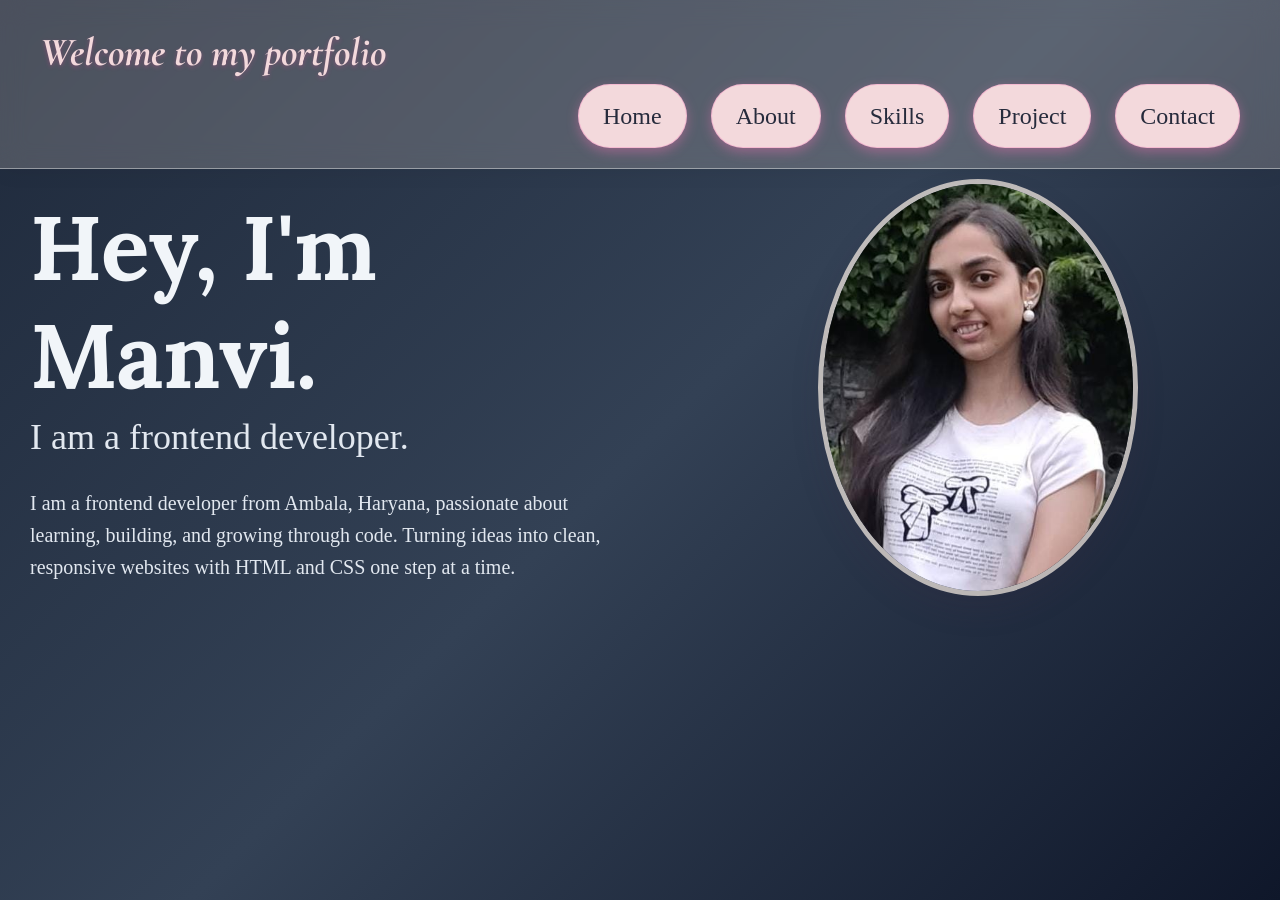
<file: index.html>
<!DOCTYPE html>
<html lang="en">

<head>
    <meta charset="UTF-8">
    <meta name="viewport" content="width=device-width, initial-scale=1.0">
    <title>Manvi's Portfolio</title>
    <!-- fonts -->
    <link rel="preconnect" href="https://fonts.googleapis.com">
    <link rel="preconnect" href="https://fonts.gstatic.com" crossorigin>
    <link
        href="https://fonts.googleapis.com/css2?family=Cormorant+Garamond:ital,wght@0,300..700;1,300..700&family=Lora:ital,wght@0,400..700;1,400..700&family=Montserrat:ital,wght@0,100..900;1,100..900&display=swap"
        rel="stylesheet">
    <!-- css file -->
    <link href="styling.css" rel="stylesheet">
</head>

<body>
    <nav>
        <p>Welcome to my portfolio</p>
        <ul>
            <li><a href="index.html">Home</a></li>
            <li><a href="about.html">About</a></li>
            <li><a href="skills.html">Skills</a></li>
            <li><a href="project.html">Project</a></li>
            <li><a href="contact.html">Contact</a></li>
        </ul>
    </nav>
    <!-- hero section -->
    <div class="hero-container">
        <div class="hero-text">
            <h1 class="name">Hey, I'm Manvi.</h1>
            <h4>I am a frontend developer.</h4>
            <p>I am a frontend developer from Ambala, Haryana, passionate about learning, building, and growing through
                code.
                Turning ideas into clean, responsive websites with HTML and CSS one step at a time.</p>
        </div>
        <div class="hero-image">
            <img class="img" src="WhatsApp Image 2025-09-16 at 7.45.46 PM.jpeg">
        </div>
    </div>

</body>

</html>
</file>
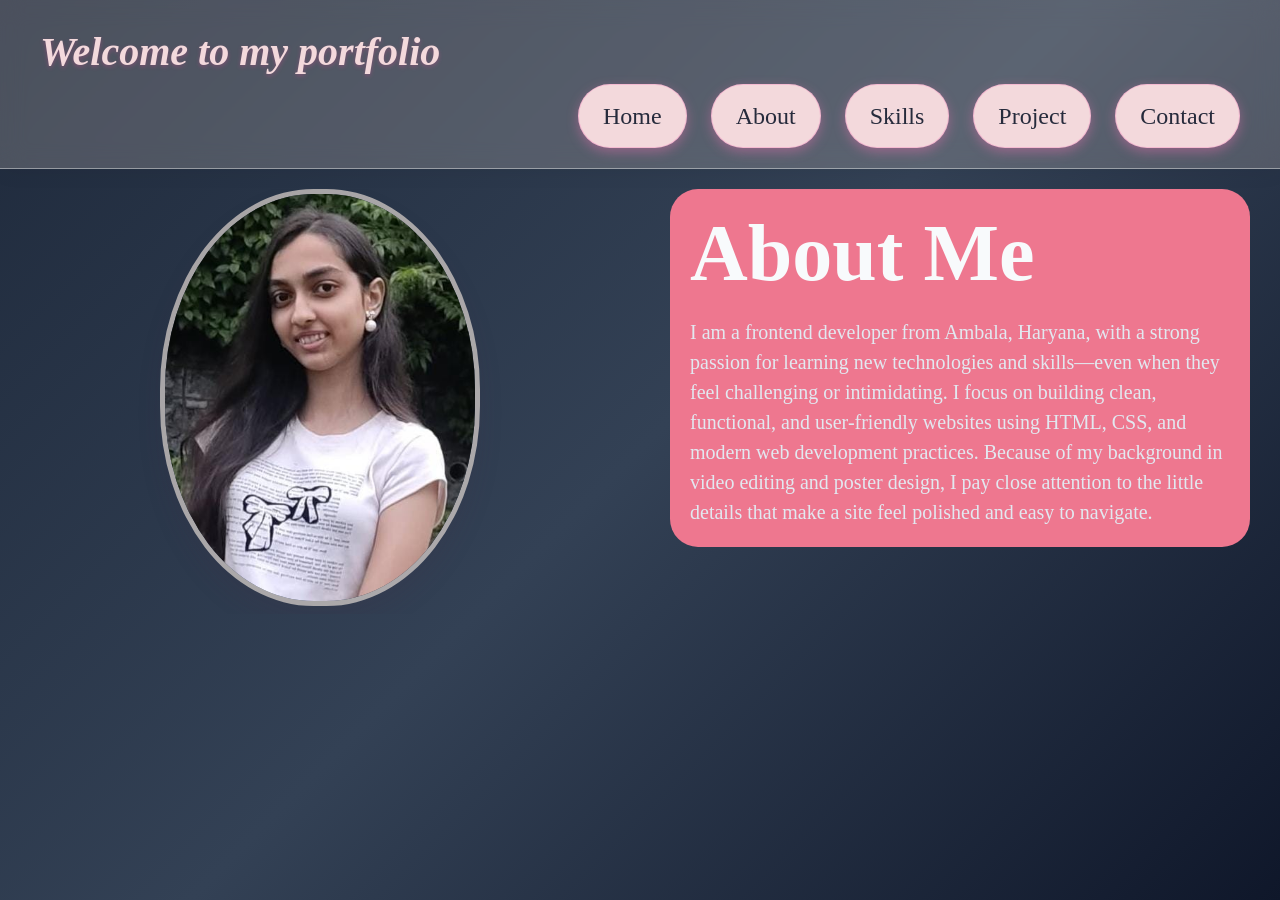
<file: about.html>
<!DOCTYPE html>
<html lang="en">

<head>
    <meta charset="UTF-8">
    <meta name="viewport" content="width=device-width, initial-scale=1.0">
    <title>About section</title>
    <link href="styling.css" rel="stylesheet">
</head>

<body>
    <!-- navbar -->
    <nav>
        <p>Welcome to my portfolio</p>
        <ul>
            <li><a href="index.html">Home</a></li>
            <li><a href="about.html">About</a></li>
            <li><a href="skills.html">Skills</a></li>
            <li><a href="project.html">Project</a></li>
            <li><a href="contact.html">Contact</a></li>
        </ul>
    </nav>
    <!-- about section -->
    <div class="about-container">
        <div class="about-image">
            <img class="image2ab" src="WhatsApp Image 2025-09-16 at 7.45.46 PM.jpeg">
        </div>
        <div class="about-text">
            <h1 class="ab">About Me</h1>
            <p>I am a frontend developer from Ambala, Haryana, with a strong passion for learning new technologies and
                skills—even when they feel challenging or intimidating. I focus on building clean, functional, and
                user-friendly websites using HTML, CSS, and modern web development practices. Because of my background
                in video editing and poster design, I pay close attention to the little details that make a site feel
                polished and easy to navigate.</p>
        </div>
    </div> <!-- main div -->
</body>

</html>
</file>
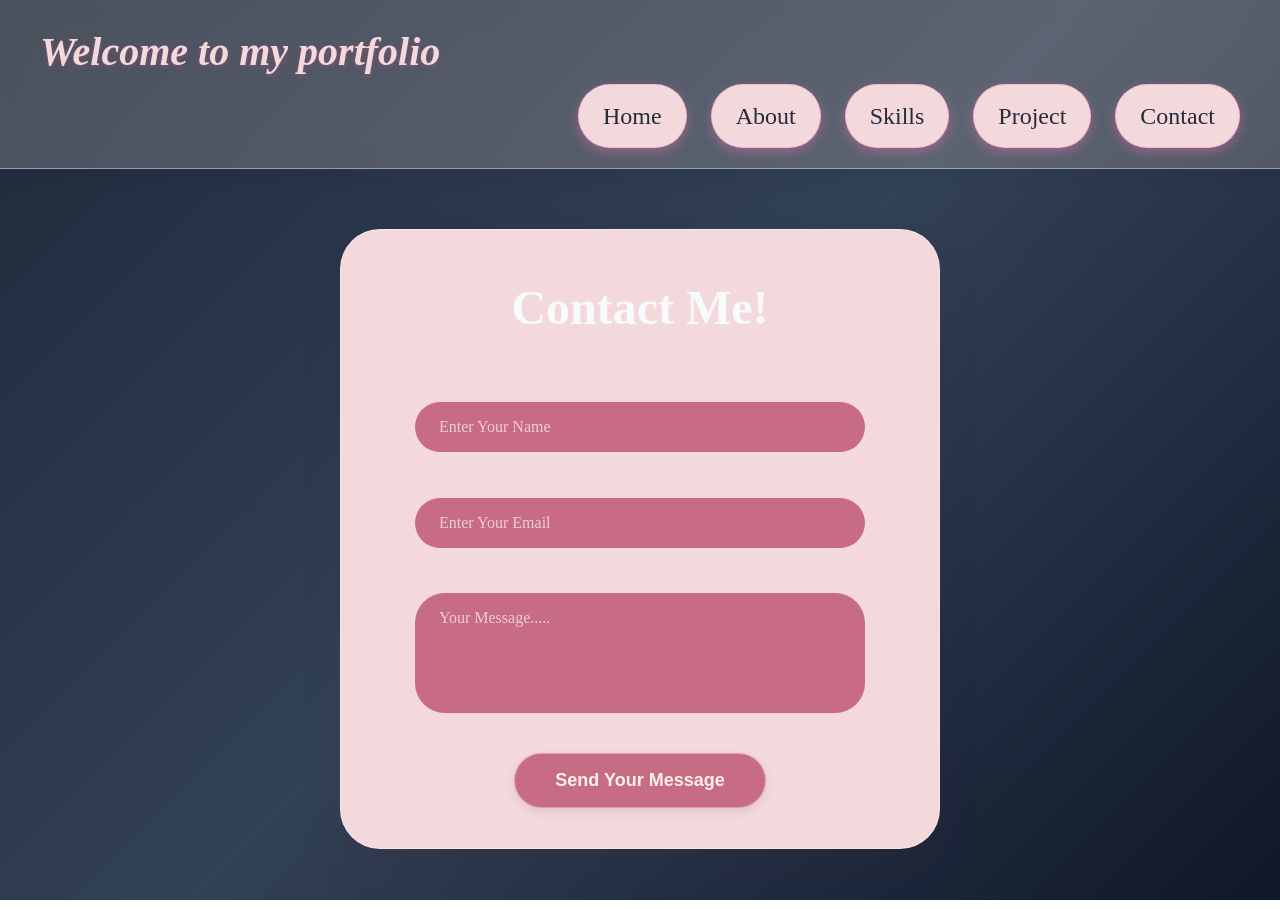
<file: contact.html>
<!DOCTYPE html>
<html lang="en">
<head>
    <meta charset="UTF-8">
    <meta name="viewport" content="width=device-width, initial-scale=1.0">
    <title>Contact-section</title>
    <link rel="stylesheet" href="styling.css">
</head>
<body>
    <!-- navbar -->
    <nav>
        <p>Welcome to my portfolio</p>
        <ul>
            <li><a href="index.html">Home</a></li>
            <li><a href="about.html">About</a></li>
            <li><a href="skills.html">Skills</a></li>
            <li><a href="project.html">Project</a></li>
            <li><a href="contact.html">Contact</a></li>
        </ul>
    </nav>
    <!-- contact form -->
     <div class="contact">
        <div class="contact-form-container">
        <h2 class="contact-text">
            Contact Me!
        </h2>
        <form class="contact-form" action="#" method="post">
            <input id="contact-name" type="text" placeholder="Enter Your Name" required><br>
            <input id="contact-email" type="email" placeholder="Enter Your Email" required> <br>
            <textarea id="contact-message" rows="4" placeholder="Your Message....."></textarea>
            <button id="submitbutton" type="submit" value="Submit Message">Send Your Message</button>
        </form>
        </div>
     </div>
</body>
</html>
</file>
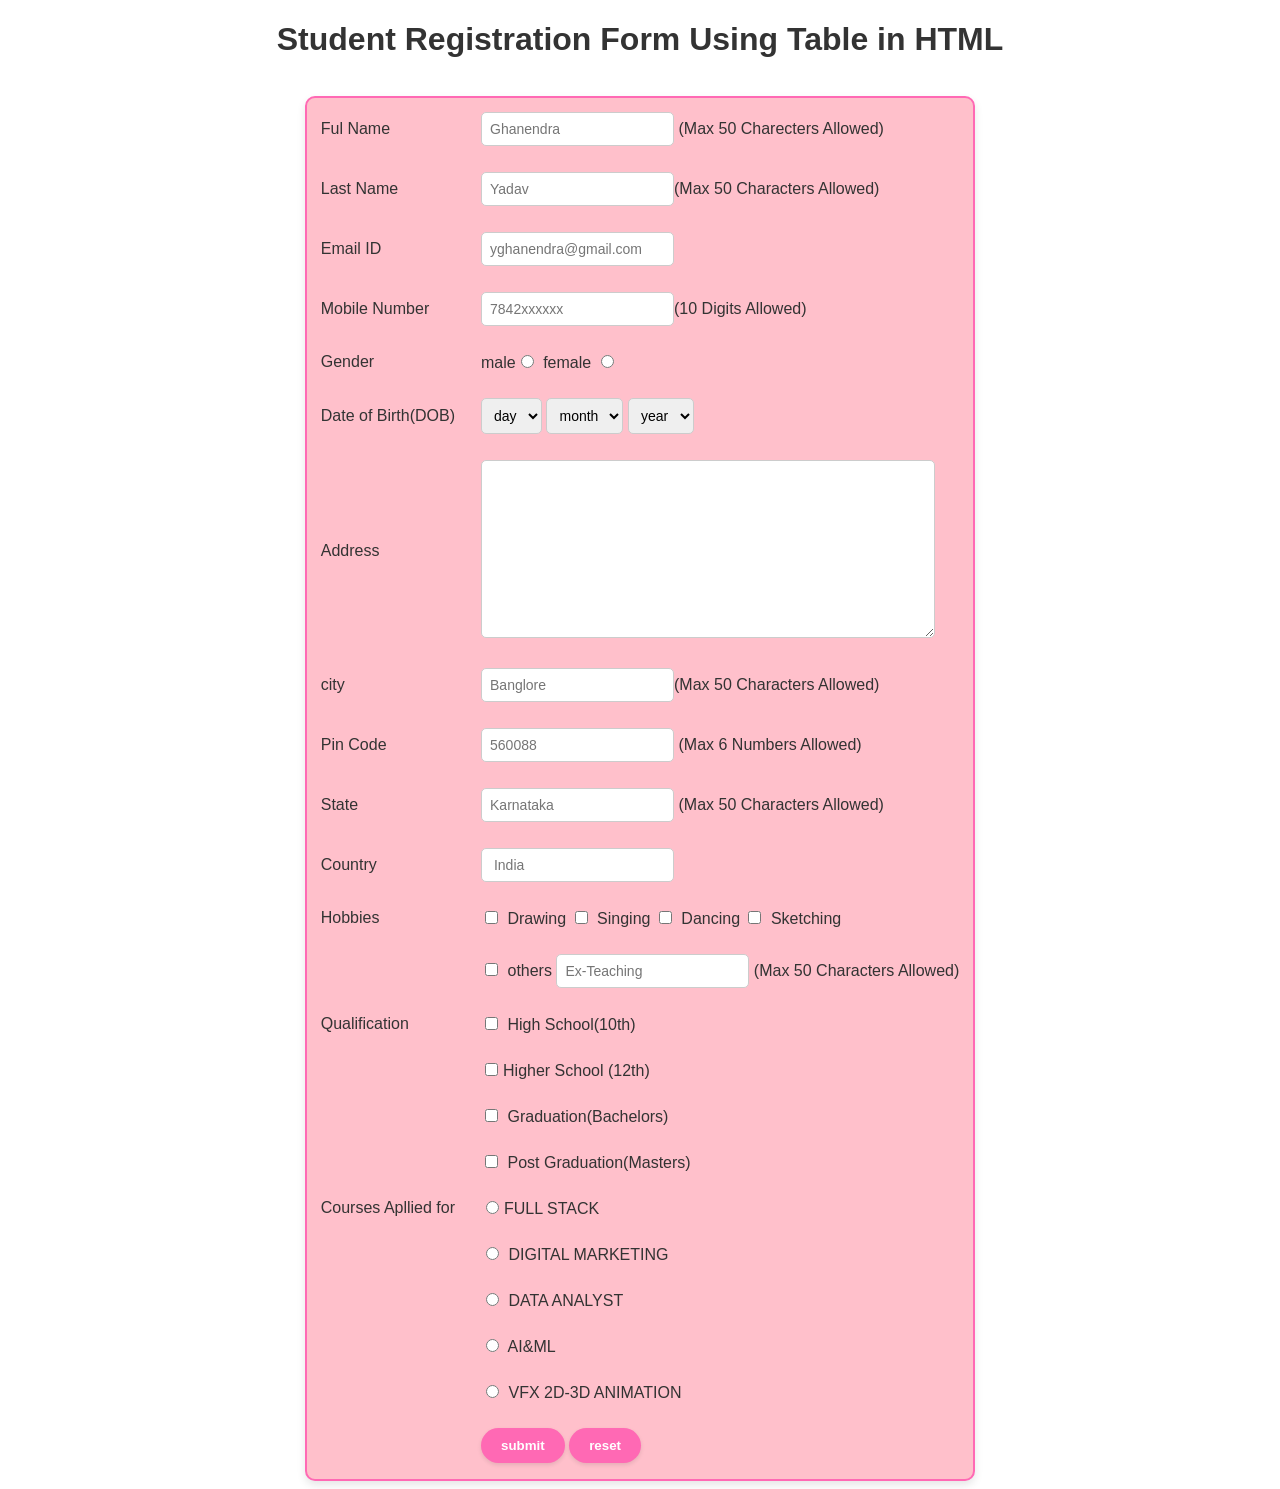
<file: form-project.html>
<!DOCTYPE html>
<html lang="en">

<head>
    <meta charset="UTF-8">
    <meta name="viewport" content="width=device-width, initial-scale=1.0">
    <title> Forms </title>
    <style>
        body {
            font-family: Arial, sans-serif;
            background-color: white;
            color: #333;
        }

        h1 {
            color: #333;
            margin-bottom: 20px;
        }

        table {
            margin: 0 auto;
            background-color: pink;
            border: 2px solid #ff69b4;
            border-radius: 10px;
            box-shadow: 0 4px 8px rgba(0, 0, 0, 0.1);
            transition: all 0.3s ease;
        }

        table:hover {
            box-shadow: 0 8px 16px rgba(255, 105, 180, 0.2);
            transform: translateY(-2px);
        }

        tr:hover td {
            background-color: rgba(255, 182, 217, 0.5);
        }

        td {
            padding: 12px;
            transition: background-color 0.3s ease;
        }

        input[type="text"],
        input[type="tel"],
        input[type="email"],
        input[type="mail"],
        textarea,
        select {
            padding: 8px;
            border: 1px solid #ccc;
            border-radius: 5px;
            font-size: 14px;
            transition: all 0.3s ease;
        }

        input[type="text"]:hover,
        input[type="tel"]:hover,
        input[type="email"]:hover,
        input[type="mail"]:hover,
        textarea:hover,
        select:hover {
            border-color: #ff69b4;
            box-shadow: 0 2px 4px rgba(255, 105, 180, 0.2);
        }

        input[type="text"]:focus,
        input[type="tel"]:focus,
        input[type="email"]:focus,
        input[type="mail"]:focus,
        textarea:focus,
        select:focus {
            border-color: #ff69b4;
            outline: none;
            box-shadow: 0 0 8px rgba(255, 105, 180, 0.4);
        }

        input[type="radio"],
        input[type="checkbox"] {
            margin-right: 5px;
            cursor: pointer;
            transition: transform 0.2s ease;
        }

        input[type="radio"]:hover,
        input[type="checkbox"]:hover {
            transform: scale(1.1);
        }

        input[type="submit"],
        input[type="reset"] {
            background-color: #ff69b4;
            color: white;
            padding: 10px 20px;
            border: none;
            border-radius: 20px;
            cursor: pointer;
            font-weight: bold;
            transition: all 0.3s ease;
            box-shadow: 0 2px 4px rgba(0, 0, 0, 0.1);
        }

        input[type="submit"]:hover,
        input[type="reset"]:hover {
            background-color: #ff85c0;
            transform: translateY(-1px);
            box-shadow: 0 4px 8px rgba(255, 105, 180, 0.3);
        }

        textarea {
            resize: vertical;
        }
    </style>
</head>

<body>
    <center>
        <h1>Student Registration Form Using Table in HTML</h1><br>
    </center>
    <form>
        <center>
            <table bgcolor="pink">
                <form action="#" method="get\post">
                    <tr>
                        <td>Ful Name</td>
                        <td><input type="text" placeholder="Ghanendra" required> (Max 50 Charecters Allowed)</td>
                    </tr>
                    <tr>
                        <td> Last Name </td>
                        <td> <input type="text" placeholder="Yadav" required>(Max 50 Characters Allowed) </td>
                    </tr>
                    <tr>
                        <td> Email ID </td>
                        <td> <input type="mail" placeholder="yghanendra@gmail.com"> </td>
                    </tr>
                    <tr>
                        <td>Mobile Number </td>
                        <td><input type="tel" placeholder="7842xxxxxx" required>(10 Digits Allowed)</td>
                    </tr>
                    <tr>
                        <td>Gender </td>
                        <td> male<input type="Radio" name="male">
                            female <input type="Radio" name="female"></td>
                    </tr>
                    <tr>
                        <td>Date of Birth(DOB)</td>
                        <td>
                            <select>
                                <option> day </option>
                            </select>
                            <select>
                                <option> month</option>
                            </select>
                            <select>
                                <option> year </option>
                            </select>
                        </td>
                    </tr>
                    <tr>
                        <td> Address </td>
                        <td> <textarea rows="10" cols="50"></textarea></td>
                    </tr>
                    <tr>
                        <td>city </td>
                        <td> <input type="text" placeholder="Banglore">(Max 50 Characters Allowed) </td>
                    </tr>
                    <tr>
                        <td>Pin Code </td>
                        <td><input type="text" placeholder="560088"> (Max 6 Numbers Allowed) </td>
                    </tr>
                    <tr>
                        <td>State </td>
                        <td><input type="text" placeholder="Karnataka"> (Max 50 Characters Allowed) </td>
                    </tr>
                    <tr>
                        <td> Country </td>
                        <td> <input type="text" placeholder=" India"> </td>
                    </tr>
                    <tr>
                        <td>Hobbies </td>
                        <td><input type="checkbox" name="Drawing"> Drawing
                            <input type="checkbox" name="Singing"> Singing
                            <input type="checkbox" name="Dancing"> Dancing
                            <input type="checkbox" name="Sketching"> Sketching
                        </td>
                    </tr>
                    <tr>
                        <td> </td>
                        <td><input type="checkbox"> others <input type="text" placeholder="Ex-Teaching">
                            (Max 50 Characters Allowed)</td>
                    </tr>
                    <tr>
                        <td> Qualification </td>
                        <td> <input type="checkbox" name="High School(10th)"> High School(10th) </td>
                    </tr>
                    <tr>
                        <td> </td>
                        <td> <input type="checkbox" name="Higher School(12th)">Higher School (12th) </td>
                    </tr>
                    <tr>
                        <td> </td>
                        <td><input type="checkbox" name="Graduation(Bachelors)"> Graduation(Bachelors)</td>
                    </tr>
                    <tr>
                        <td> </td>
                        <td> <input type="checkbox" name="Post Graduation(Masters)"> Post Graduation(Masters) </td>
                    </tr>
                    <tr>
                        <td>Courses Apllied for </td>
                        <td><input type="radio" name="FULL STACK">FULL STACK </td>
                    </tr>
                    <TR>
                        <td> </td>
                        <td> <input type="radio" name="DIGITAL MARKETING"> DIGITAL MARKETING</td>
                    </TR>
                    <TR>
                        <td> </td>
                        <td><input type="radio" name="DATA ANALYST"> DATA ANALYST </td>
                    </TR>
                    <tr>
                        <td></td>
                        <td><input type="radio" name="AI&ML"> AI&ML </td>
                    </tr>
                    <TR>
                        <td> </td>
                        <td><input type="radio" name="VFX 2D-3D ANIMATION"> VFX 2D-3D ANIMATION </td>
                    </TR>
                    <tr>
                        <td> </td>
                        <td><input type="submit" value="submit">
                            <input type="submit" value="reset">
                        </td>
                    <tr>
        </center>
        </table>
    </form>
    </form>
</body>

</html>
</file>
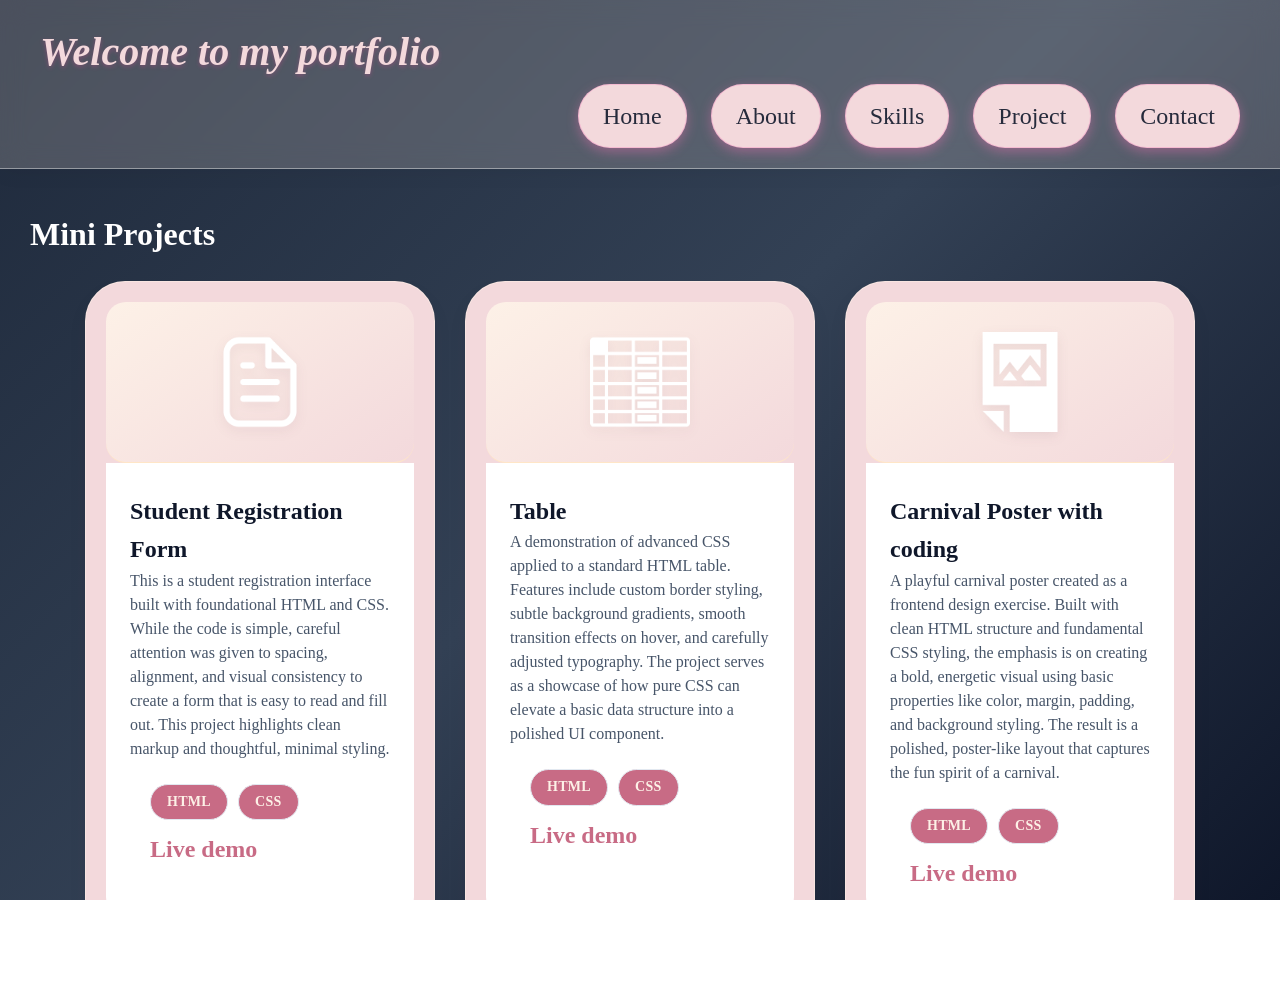
<file: project.html>
<!DOCTYPE html>
<html lang="en">

<head>
    <meta charset="UTF-8">
    <meta name="viewport" content="width=device-width, initial-scale=1.0">
    <title>Project Page</title>
    <link rel="stylesheet" href="styling.css">
</head>

<body>
    <!-- navbar -->
    <nav>
        <p>Welcome to my portfolio</p>
        <ul>
            <li><a href="index.html">Home</a></li>
            <li><a href="about.html">About</a></li>
            <li><a href="skills.html">Skills</a></li>
            <li><a href="project.html">Project</a></li>
            <li><a href="contact.html">Contact</a></li>
        </ul>
    </nav>
    <!-- project section -->
    <div id="projects">
        <div class="project-container">
            <h1 style="color:white">Mini Projects</h1>
            <div class="project-grid">
                <!-- project 1 -->
                <div class="project">
                    <div class="project-image">
                        <img src="document.png" alt="form illustration" height="100px" width="95px">
                        <!-- image here -->
                    </div>
                    <div class="project-info">
                        <h2>Student Registration Form</h2>
                        <p>This is a student registration interface built with foundational HTML and CSS. While the code
                            is simple, careful attention was given to spacing, alignment, and visual consistency to
                            create a form that is easy to read and fill out. This project highlights clean markup and
                            thoughtful, minimal styling.</p>
                        <div class="project-tech">
                            <span>HTML</span>
                            <span>CSS</span>
                            <h2><a href="form-project.html">Live demo</a></h2>
                        </div>
                    </div>
                </div>

                <!-- PROJECT 2 -->
                <div class="project">
                    <div class="project-image">
                        <img src="spreadsheet-column.png" alt="columns illustration" height="100px" width="95px">
                        <!-- image 2 -->
                    </div>
                    <div class="project-info">
                        <h2>Table </h2>
                        <p>A demonstration of advanced CSS applied to a standard HTML table. Features include custom
                            border styling, subtle background gradients, smooth transition effects on hover, and
                            carefully adjusted typography. The project serves as a showcase of how pure CSS can elevate
                            a basic data structure into a polished UI component.</p>
                        <div class="project-tech">
                            <span>HTML</span>
                            <span>CSS</span>
                            <h2><a href="tabels-project.html">Live demo</a></h2>
                        </div>
                    </div>
                </div>

                <!-- project3 -->
                <div class="project">
                    <div class="project-image">
                        <img src="poster.png" alt="poster illustration" height="100px" width="95px">
                        <!-- .image3 -->
                    </div>
                    <div class="project-info">
                        <h2>Carnival Poster with coding</h2>
                        <p>A playful carnival poster created as a frontend design exercise. Built with clean HTML
                            structure and fundamental CSS styling, the emphasis is on creating a bold, energetic visual
                            using basic properties like color, margin, padding, and background styling. The result is a
                            polished, poster-like layout that captures the fun spirit of a carnival.</p>

                        <div class="project-tech">
                            <span>HTML</span>
                            <span>CSS</span>
                            <h2><a href="poster-project.html">Live demo</a></h2>
                        </div>
                    </div>
                </div>
            </div>
        </div>
    </div>
</body>

</html>
</file>
<file: styling.css>
/* background image tag */
* {
  margin: 0;
  padding: 0;
  box-sizing: border-box;
}

html,
body {
  height: 100%;
  overflow-x: hidden;
  width: 100%;
  max-width: 100%;
}


/* body section */
html {
  scroll-behavior: smooth;
}

body {
  background-image: linear-gradient(135deg, #1e293b 0%, #334155 50%, #0f172a 100%);
  background-repeat: no-repeat;
  background-attachment: fixed;
  min-height: 100vh;
  background-size: cover;
  max-width: 1500px;
  color: #f8fafc;
  line-height: 1.6;
  overflow-x: hidden;
  position: relative;
}

/* typography */
h1,
h2,
h3 {
  font-family: 'Lora', serif;
  font-weight: 600;
  color: #f1f5f9;
}

p {
  font-size: 18px;
  color: #e2e8f0;
}

/* nav bar */
nav {
  background: rgba(253, 241, 231, 0.2);
  /* Pale peach glass */
  backdrop-filter: blur(12px);
  -webkit-backdrop-filter: blur(12px);
  border-bottom: 1px solid rgba(255, 255, 255, 0.406);
  position: sticky;
  top: 0;
  z-index: 1000;
  box-shadow: 0 4px 20px rgba(0, 0, 0, 0.05);
  padding: 20px 40px;
}


nav p {
  font-size: 2.5rem;
  font-family: 'Cormorant Garamond', serif;
  font-weight: 800;
  font-style: italic;
  /* color: #F3D9DC; */
  color: #F3D9DC;
  /* Pink girly */
  text-shadow: 0 2px 4px rgba(236, 72, 153, 0.3);
  margin: 0;
  transition: transform 0.3s;
}

nav p:hover {
  transform: scale(1.02);
}

nav ul {
  list-style-type: none;
  padding: 0px;
  flex-direction: row;
  margin-top: 0;
  /* override margin-top:-85px */
  float: none;
  /* float hatayein */
  display: flex;
  justify-content: flex-end;
}

nav a {
  color: rgba(15, 23, 42, 0.9);
  /* Dark slate glass */
  text-decoration: none;
  margin-left: 1.5rem;
  /* background: linear-gradient(135deg, #f472b6, #ec4899); */
  background-color: #F3D9DC;
  /* Dusty Rose */
  padding: 0.75rem 1.5rem;
  border-radius: 50px;
  transition: all 0.4s cubic-bezier(0.4, 0, 0.2, 1);
  box-shadow: 0 4px 12px rgba(244, 114, 182, 0.4);
  display: inline-block;
  font-weight: 500;
  border: 1px solid rgba(244, 114, 182, 0.3);
}

nav a:hover {
  border: solid 1px brown;
  background-color: #A54E68;
  /* Darker Dusty Rose for hover */
  color: #FDF1E7;
  /* Pale Peach */
  box-shadow: 0 6px 12px rgba(200, 107, 133, 0.25);
  transform: translateY(-3px) scale(1.05);
}

li {
  font-size: x-large;
}

/* hero section */
.name {
  font-size: 90px;
  margin-top: 39px;
  text-align: center;
  font-weight: 80;
  margin-right: 500px;
  font-family: Lora;
  animation: fadeInUp 0.8s ease-out 0.2s both;
}



/* Hero container - text and image side by side */
.hero-container {
  display: flex;
  align-items: center;
  /* vertically center */
  justify-content: space-between;
  flex-wrap: wrap;
  /* mobile ke liye responsive */
  gap: 30px;
  max-width: 1500px;
  margin: 0px auto;
  /* center the container */
  padding: 10px 30px;
}

.hero-text {
  flex: 1 1 400px;
  ;
  /* text ko available space do */
  /* margin-bottom: 20px; */
}

.hero-image {
  flex: 1 1 300px;
  /* image ko bhi utna hi space */
  text-align: center;
}

.name {
  font-size: 90px;
  margin-top: 0;
  /* remove extra top margin */
  text-align: left;
  /* left align */
  margin-right: 0;
  /* remove old margin-right:500px */
  font-weight: 700;
  /* color: #4A2C3E; Deep Mauve*/
  line-height: 1.2;
}

.hero-text h4 {
  font-size: 36px;
  font-weight: 400;
  color: #e2e8f0;
  /* Light slate */
  margin-bottom: 20px;
  animation: fadeInUp 0.8s ease-out 0.4s both;
}

.hero-text p {
  font-size: 20px;
  max-width: 600px;
  animation: fadeInUp 0.8s ease-out 0.6s both;
}

.img {
  width: 320px;
  height: auto;
  border-radius: 50%;
  /* box-shadow: 0px 0px 3px 3px rgb(50, 50, 50); */
  display: block;
  margin: 0 auto;
  box-shadow: 0 15px 30px rgba(74, 44, 62, 0.12);
  border: 5px solid rgba(253, 241, 231, 0.7);
  transition: transform 0.4s ease, box-shadow 0.4s ease;
}

.img:hover {
  transform: scale(1.05) rotate(1deg);
  box-shadow: 0 20px 40px rgba(74, 44, 62, 0.2);
}

/* about section */
.image2ab {
  width: 320px;
  height: auto;
  border-radius: 48%;
  box-shadow: 0 15px 25px rgba(74, 44, 62, 0.12);
  /* vertical horizontal blur spread  color ( box shadow) */
  border: 5px solid rgba(253, 241, 231, 0.6);
  transition: transform 0.4s ease, box-shadow 0.4s ease;
}

.image2ab:hover {
  transform: scale(1.03) rotate(-1deg);
  box-shadow: 0 20px 35px rgba(74, 44, 62, 0.2);
}

.about-container {
  display: flex;
  justify-content: center;
  flex-wrap: wrap;
  gap: 60px;
  align-items: stretch;
  overflow: hidden;
  max-height: 80vh;
  margin: 20px auto;
  padding: 0 30px;
}

.about-image {
  flex: 1 1 400px;
  text-align: center;
}

.about-text {
  flex: 1 1 400px;
  margin-bottom: 20px;
  background-color: #ee778f;
  padding: 0px 20px 20px 20px;
  border-radius: 28px;
  height: 100%;
  display: flex;
  flex-direction: column;
  justify-content: center;
}

.ab {
  font-size: 80px;
  font-family: 'Lora', serif;
  margin-top: 0px;
  color: #f8fafc;
  /* Light slate */
  /* margin-bottom: 25px; */
}

.about-text p {
  font-size: 20px;
  line-height: 1.5;
}

/* Contact form */
.contact-container {
  display: flex;
  flex-wrap: wrap;
  justify-content: space-evenly;
  max-width: 15000px;
}

.contact-text {
  font-family: 'Lora', serif;
  font-weight: 600;
  font-size: 48px;
  color: #f8fafc;
  /* Light slate */
  padding: 0px 0px 15px 0px;
  margin-bottom: 30px;
}

#contact-name,
#contact-email,
#contact-message {
  background-color: #850e35;
  border-radius: 20px;
  padding: 10px;
  margin: 10px auto;
  width: 80%;
  max-width: 400px;
  font-family: "lora";
  display: block;
}

#contact-name,
#contact-email,
#contact-message {
  background-color: #C86B85;
  /* Dusty Rose */
  border: none;
  border-radius: 30px;
  padding: 16px 24px;
  margin: 10px 0;
  width: 90%;
  max-width: 450px;
  font-family: 'Lora', serif;
  font-size: 16px;
  color: #FDF1E7;
  /* Pale Peach */
  outline: none;
  transition: background 0.3s;
}

#contact-name:focus,
#contact-email:focus,
#contact-message:focus {
  background-color: #FDF1E7;
  /* Pale Peach */
  color: #4A2C3E;
  /* Deep Mauve */
  transform: scale(1.02);
  box-shadow: 0 0 0 4px rgba(200, 107, 133, 0.2);
}

#contact-name::placeholder,
#contact-email::placeholder,
#contact-message::placeholder {
  color: #F3D9DC;
  /* Ballet Slipper */
  opacity: 0.9;
}

#contact-message {
  resize: none;
  overflow-y: auto;
  max-height: 200px;
  min-height: 120px;
}

.contact-form {
  display: flex;
  flex-direction: column;
  align-items: center;
  width: 100%;
}


.contact {
  height: auto;
  display: flex;
  /* justify-content: center; */
  /* align-items: center; */
  flex-direction: column;
  max-width: 600px;
  width: 90%;
  margin: 60px auto !important;
  background: #F3D9DC;
  /* Ballet Slipper */
  border-radius: 40px;
  padding: 40px 20px;
  box-shadow: 0 20px 40px rgba(74, 44, 62, 0.1);
  border: 1px solid rgba(253, 241, 231, 0.6);
  transition: transform 0.3s ease, box-shadow 0.3s ease;
}

.contact:hover {
  transform: translateY(-5px);
  box-shadow: 0 30px 50px rgba(74, 44, 62, 0.15);
}

.contact-form-container {
  display: flex;
  flex-direction: column;
  align-items: center;
  /* padding: 20px; */
}

#submitbutton {
  background-color: #C86B85;
  /* Dusty Rose */
  border: none;
  padding: 16px 40px;
  color: #FDF1E7;
  /* Pale Peach */
  border-radius: 40px;
  margin: 20px auto 0;
  display: block;
  border-radius: 40px;
  font-size: 18px;
  font-weight: 600;
  margin-top: 30px;
  cursor: pointer;
  transition: all 0.3s;
  box-shadow: 0 4px 10px rgba(74, 44, 62, 0.1);
  border: 1px solid rgba(253, 241, 231, 0.4);
}

#submitbutton:focus {
  background-color: #850e35;
}

#submitbutton:hover {
  background-color: #4A2C3E;
  /* Deep Mauve */
  outline: 2px solid #FDF1E7;
}

/* project section */
#projects {
  /* padding: 2rem 2rem;
  max-width: 1400px;
  margin: 0 auto; */
  padding: 40px 0;
}

.project-container {
  max-width: 1300px;
  margin: 0 auto;
  padding: 0 30px;
}

.projet-container h1 {
  font-family: "lora", 'Courier New', Courier, monospace;

  /* Pale Peach for contrast on gradient background */
  text-shadow: 2px 2px 10px rgba(74, 44, 62, 0.2);
  margin-bottom: 40px;
  text-align: center;
  animation: fadeIn 0.8s ease-out, pulse 1.5 infinite 2s;

}

.project-info h2 {
  color: #0f172a !important;
}

.project-grid {
  display: flex;
  flex-wrap: wrap;
  gap: 30px;
  overflow-x: hidden;
  max-width: 100%;
  margin-top: 20px;
  justify-content: center;
}


.project {
  background: #F3D9DC;
  /* Ballet Slipper */
  height: auto;
  max-width: 350px;
  flex: 1 1 300px;
  min-width: 280px;
  border-radius: 40px;
  padding: 10px;
  backdrop-filter: blur(4px);
  border: 1px solid rgba(253, 241, 231, 0.5);
  display: flex;
  flex-direction: column;
  transition: all 0.4s cubic-bezier(0.175, 0.885, 0.32, 1.275);
  box-shadow: 0 10px 20px rgba(74, 44, 62, 0.05);
}

.project:hover {
  transform: translateY(-10px) scale(1.02);
  box-shadow: 0 20px 30px rgba(200, 107, 133, 0.2);
  border: 2px solid #C86B85;
  /* Dusty Rose */
}

.project-image {
  background: linear-gradient(145deg, #FDF1E7, #F3D9DC);
  display: flex;
  justify-content: center;
  align-items: center;
  padding: 30px 20px;
  border-radius: 20px;
  margin-bottom: 15px;
  transition: background 0.3s;
  border-bottom: 1px solid #ffe6c7;
}

.project-image img {
  width: 100px;
  height: 100px;
  object-fit: contain;
  filter: drop-shadow(0 4px 6px rgba(74, 44, 62, 0.08));
  transition: transform 0.4s ease;
  max-width: 100px;
}

.project:hover .project-image img {
  transform: scale(1.1) rotate(5deg);
}

.project-image,
.project-info {
  margin: 10px;
}

.project-info {
  background: #FDF1E7;
  /* Pale Peach */
  border-bottom-left-radius: 40px;
  border-bottom-right-radius: 40px;
  flex: 1;
  padding: 1.8rem 1.5rem 1.8rem 1.5rem;
  display: flex;
  flex-direction: column;
  background: #ffffff;
  margin-top: -10px;
}

.project-info p {
  font-size: 16px;
  margin-bottom: 15px;
  color: #475569;
  /* Slate */
  line-height: 1.5;
  font-weight: 450;
}

.project-tech {
  display: flex;
  flex-wrap: wrap;
  gap: 10px;
  margin: 0.5rem 0 1rem 20px;
}

.project-tech span {
  background-color: #C86B85;
  /* Dusty Rose */
  color: #FDF1E7;
  /* Pale Peach */
  padding: 6px 16px;
  border-radius: 40px;
  font-size: 14px;
  font-weight: 600;
  letter-spacing: 0.3px;
  transition: all 0.3s;
  border: 1px solid #e2e8f0;
}

.project-tech span :hover {
  background-color: #A54E68;
  /* Darker Dusty Rose */
  transform: translateY(-3px) scale(1.05);
  box-shadow: 0 5px 10px rgba(0, 0, 0, 0.1);
}

.project-container {
  width: 100%;
}

.project:hover .project-image img {
  transform: scale(1.02);
}

h2>a {
  text-decoration: none;
  color: #C86B85;
}

/* Skill section */
.skills {
  padding: 40px 0;
}

.skills-container {
  max-width: 1100px;
  margin: 0 auto;
  padding: 0 30px;
}

.skill-title {
  font-size: 60px;
  color: #FDF1E7;
  /* Pale Peach for contrast */
  text-shadow: 2px 2px 8px rgba(74, 44, 62, 0.2);
  margin-bottom: 50px;
  text-align: center;
  animation: fadeIn 0.8s ease-out;
}

.skill-grid {
  justify-content: center;
  gap: 25px;
  display: flex;
  flex-wrap: wrap;
  grid-template-columns: repeat(auto-fill, minmax(130px, 1fr));
  /*read*/
  gap: 1.5rem;
  margin-top: 1rem;
}


.skill-card {
  background: #F3D9DC;
  /* Ballet Slipper */
  border: 2px solid #C86B85;
  /* Dusty Rose */
  border-radius: 40px;
  padding: 18px 35px;
  font-weight: 600;
  font-size: 22px;
  color: #1e293b;
  /* Dark slate */
  box-shadow: 0 6px 12px rgba(30, 41, 59, 0.1);
  transition: all 0.3s;
  min-width: 150px;
  text-align: center;
  backdrop-filter: blur(4px);
}

.skill-card:hover {
  background: #C86B85;
  /* Dusty Rose */
  color: #FDF1E7;
  /* Pale Peach */
  transform: scale(1.05);
  border-color: #A54E68;
}

/* ===== RESPONSIVE DESIGN ===== */
@media (max-width: 900px) {
  nav {
    flex-direction: column;
    gap: 15px;
    padding: 15px 20px;
  }

  nav p {
    font-size: 36px;
  }

  nav ul {
    flex-wrap: wrap;
    justify-content: center;
  }

  .name {
    font-size: 60px;
  }

  .hero-text h4 {
    font-size: 28px;
  }

  .ab {
    font-size: 50px;
  }

  .project-container h1,
  .skill-title {
    font-size: 48px;
  }
}

@media (max-width: 600px) {
  .hero-container {
    flex-direction: column-reverse;
    text-align: center;
  }

  .hero-text {
    text-align: center;
  }

  .name {
    font-size: 48px;
  }

  .img,
  .image2ab {
    width: 250px;
  }

  .about-container {
    flex-direction: column;
    text-align: center;
  }

  .about-text p {
    text-align: left;
  }

  .contact-text {
    font-size: 36px;
  }

  nav a {
    padding: 10px 16px;
    font-size: 16px;
  }
}

/* ===== ANIMATION KEYFRAMES ===== */
@keyframes fadeInUp {
  0% {
    opacity: 0;
    transform: translateY(30px);
  }

  100% {
    opacity: 1;
    transform: translateY(0);
  }
}

@keyframes fadeIn {
  0% {
    opacity: 0;
  }

  100% {
    opacity: 1;
  }
}

@keyframes pulse {
  0% {
    text-shadow: 0px 0px 0px #f7ced3;
  }

  50% {
    text-shadow: 0px 0px 8px #e9c0c4;
  }

  100% {
    text-shadow: 0px 0px 0px #f7ced3;
  }
}

@keyframes scaleIn {
  0% {
    opacity: 0;
    transform: scale(0.9);
  }

  100% {
    opacity: 1;
    transform: scale(1);
  }
}

@keyframes slideInLeft {
  0% {
    opacity: 0;
    transform: translateX(-40px);
  }

  100% {
    opacity: 1;
    transform: translateX(0);
  }
}

@keyframes slideInRight {
  0% {
    opacity: 0;
    transform: translateX(40px);
  }

  100% {
    opacity: 1;
    transform: translateX(0);
  }
}

/* Apply animations to sections on load */
.hero-text {
  animation: fadeInUp 0.8s ease-out forwards;
}

.hero-image {
  animation: fadeIn 1s ease-out 0.2s both;
}

.about-text {
  animation: slideInRight 0.8s ease-out forwards;
}

.about-image {
  animation: slideInLeft 0.8s ease-out forwards;
}

.project {
  opacity: 0;
  /* initially hidden */
  animation: scaleIn 0.6s ease-out forwards;
}

/* Stagger project cards */
.project:nth-child(1) {
  animation-delay: 0.1s;
}

.project:nth-child(2) {
  animation-delay: 0.3s;
}

.project:nth-child(3) {
  animation-delay: 0.5s;
}

.skill-card {
  opacity: 0;
  animation: fadeInUp 0.5s ease-out forwards;
}

/* Stagger skill cards */
.skill-card:nth-child(1) {
  animation-delay: 0.1s;
}

.skill-card:nth-child(2) {
  animation-delay: 0.2s;
}

.skill-card:nth-child(3) {
  animation-delay: 0.3s;
}

.skill-card:nth-child(4) {
  animation-delay: 0.4s;
}

.skill-card:nth-child(5) {
  animation-delay: 0.5s;
}

.contact {
  opacity: 0;
  animation: fadeInUp 0.8s ease-out 0.3s forwards;
}
</file>
